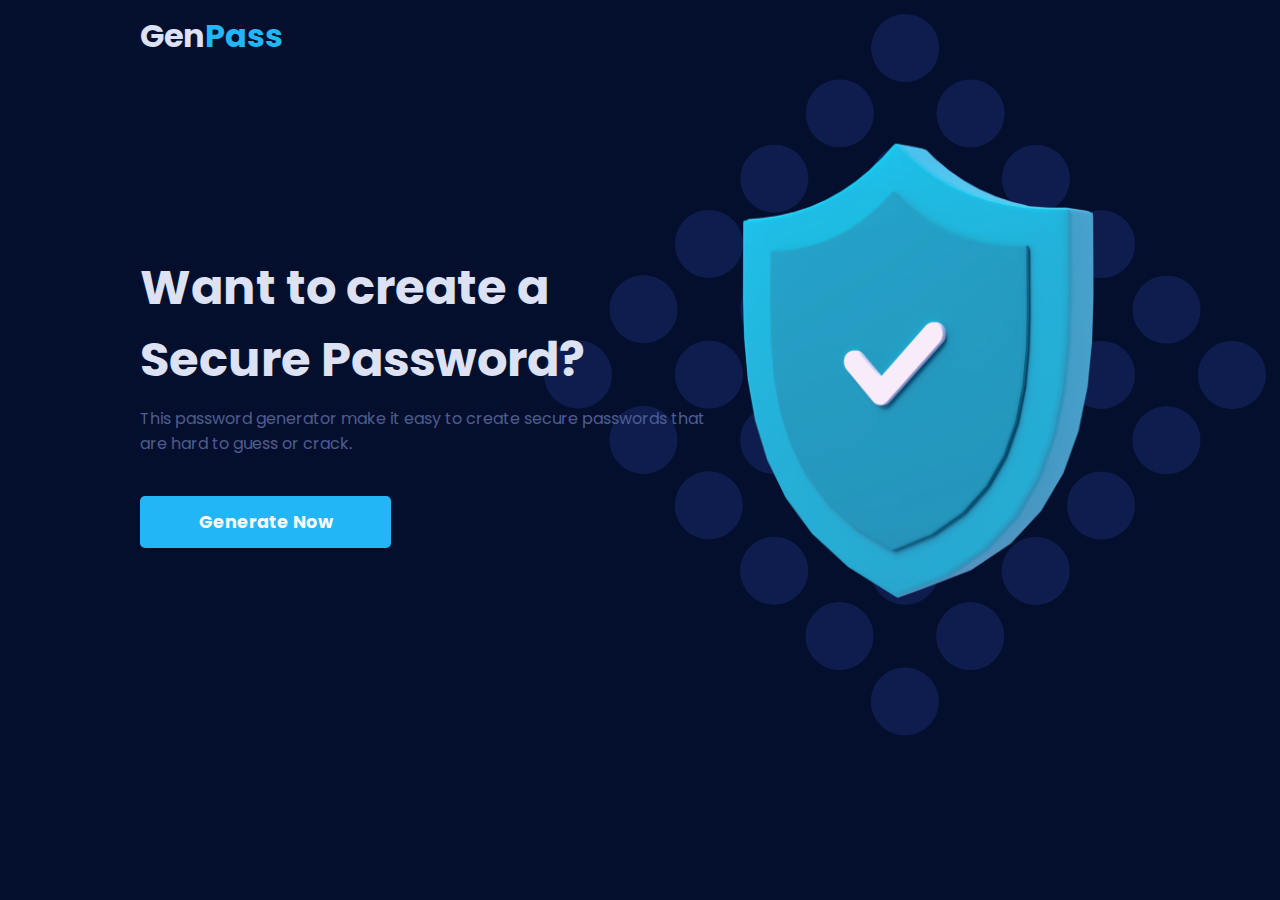
<file: index.html>
<!DOCTYPE html>
<html lang="en">

<head>
    <meta charset="UTF-8">
    <meta name="viewport" content="width=s, initial-scale=1.0">
    <title>Password Generator</title>
    <link rel="stylesheet" href="css/style.css">
</head>

<body>
    <div class="nav">
        <a href="index.html">
            <h1>Gen<span>Pass</span></h1>
        </a>
    </div>

    <div class="container">
        <div class="left-container">
            <h1>Want to create a Secure Password?</h1>
            <p>This password generator make it easy to create secure passwords that are hard to guess or crack.</p>
            <button onclick="window.location = 'passgen.html'">Generate Now</button>
        </div>

        <div class="right-container">
            <img src="images/shield.png" alt="">
        </div>

        <img src="images/bilog.png" alt="" id="bilogbilog">
    </div>
</body>

</html>
</file>
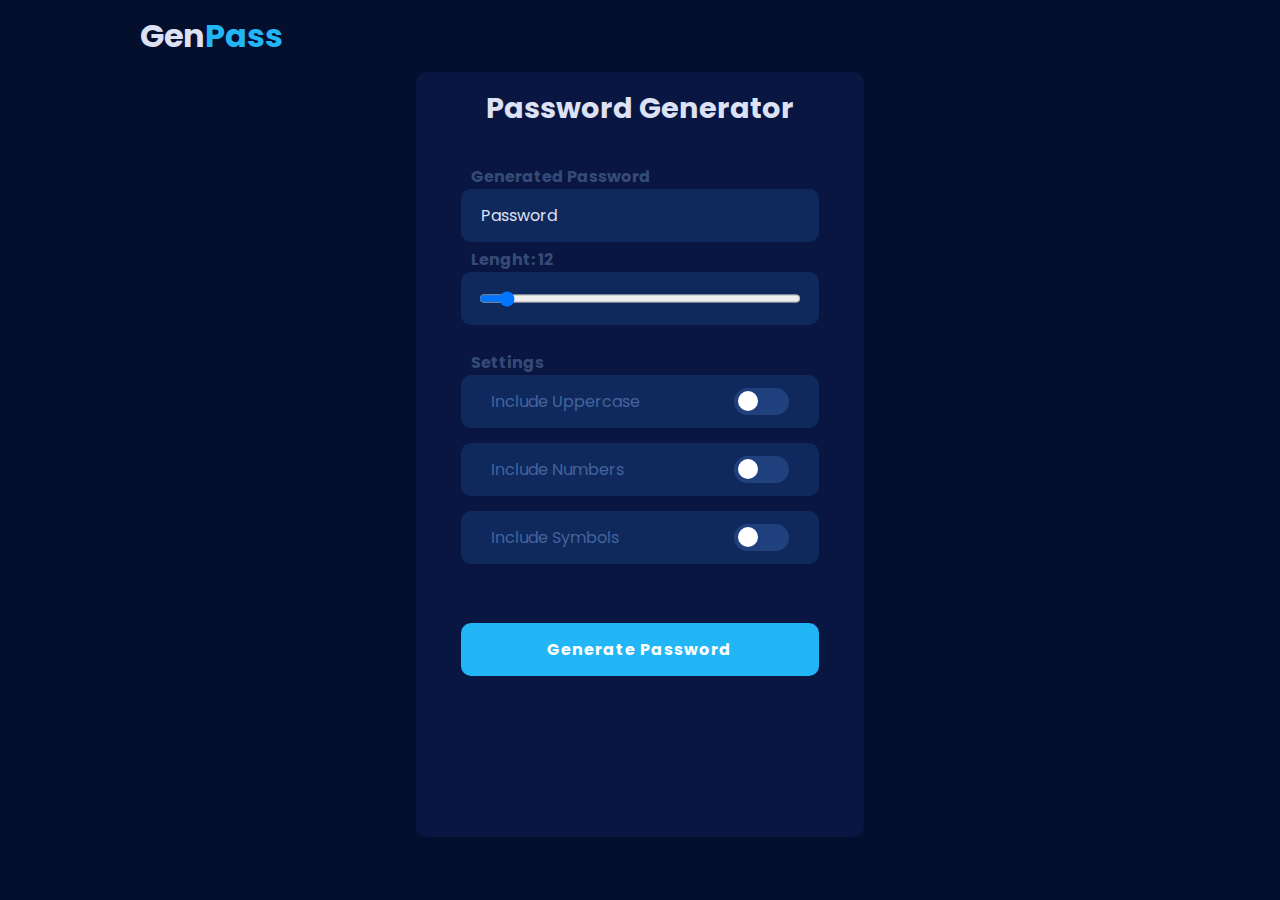
<file: passgen.html>
<!DOCTYPE html>
<html lang="en">

<head>
    <meta charset="UTF-8">
    <meta name="viewport" content="width=device-width, initial-scale=1.0">
    <title>Password Generator</title>
    <link rel="stylesheet" href="css/style.css">
    <script src="script.js" defer></script>
</head>

<body>
    <div class="nav">
        <a href="index.html">
            <h1>Gen<span>Pass</span></h1>
        </a>
    </div>
    <div class="container-pass">
        <div class="inner-container-pass">
            <form action="" id="passwordGeneratorForm">
                <div class="header">
                    <h1>Password Generator</h1>
                </div>
                <div class="row">
                    <div class="inner-row">
                        <label for="genpass">Generated Password</label>
                        <input type="text" name="" id="genpass" readonly value="Password">
                    </div>
                </div>

                <div class="row">
                    <div class="inner-row">
                        <label for="range">Lenght: <span id="rangeval"> 12</span></label>
                        <div class="for-range">
                            <input type="range" name="" id="myRange" min="12" max="100" value="12">
                        </div>
                    </div>
                </div>

                <div class="row">
                    <div class="inner-row">
                        <label for="upcase">Settings</label>
                        <div class="for-setting">
                            <p>Include Uppercase</p>
                            <label class="switch">
                            <input type="checkbox" id="includeUppercase"><span class="slider round"></span>
                        </label>
                        </div>
                        <div class="for-setting">
                            <p>Include Numbers</p>
                            <label class="switch">
                            <input type="checkbox" id="includeNumbers"><span class="slider round"></span>
                        </label>
                        </div>
                        <div class="for-setting">
                            <p>Include Symbols</p>
                            <label class="switch">
                            <input type="checkbox" id="includeSymbols"><span class="slider round"></span>
                        </label>
                        </div>
                    </div>
                </div>

                <div class="row">
                    <div class="inner-row">
                        <input type="submit" value="Generate Password">
                    </div>
                </div>
            </form>
        </div>
    </div>

    <script type="text/javascript">
    </script>
</body>

</html>
</file>
<file: css/style.css>
@import url("https://fonts.googleapis.com/css2?family=Poppins:wght@400;500;700&display=swap");
*,
body {
  -webkit-box-sizing: border-box;
          box-sizing: border-box;
  background: #040F2D;
  margin: 0;
  overflow: hidden;
}

.nav {
  height: 72px;
  width: 100%;
  display: -webkit-box;
  display: -ms-flexbox;
  display: flex;
  padding-left: 140px;
  -webkit-box-pack: start;
      -ms-flex-pack: start;
          justify-content: flex-start;
  -webkit-box-align: center;
      -ms-flex-align: center;
          align-items: center;
  font-family: "Poppins";
}

.nav a {
  text-decoration: none;
}

.nav a h1 {
  color: #DDE1F4;
  background: none;
}

.nav a h1 span {
  background: none;
  color: #23B6F6;
  padding: 0px;
}

@-webkit-keyframes spin {
  100% {
    -webkit-transform: rotate(360deg);
    transform: rotate(360deg);
  }
}

@keyframes spin {
  100% {
    -webkit-transform: rotate(360deg);
    transform: rotate(360deg);
  }
}

.container {
  padding-left: 140px;
  display: -webkit-box;
  display: -ms-flexbox;
  display: flex;
  -webkit-box-pack: justify;
      -ms-flex-pack: justify;
          justify-content: space-between;
  font-family: "Poppins";
  margin-top: 180px;
  overflow: visible;
  z-index: -2;
}

.container .left-container {
  width: 600px;
  height: 500px;
  display: -webkit-box;
  display: -ms-flexbox;
  display: flex;
  -webkit-box-pack: start;
      -ms-flex-pack: start;
          justify-content: flex-start;
  -webkit-box-align: start;
      -ms-flex-align: start;
          align-items: flex-start;
  -webkit-box-orient: vertical;
  -webkit-box-direction: normal;
      -ms-flex-direction: column;
          flex-direction: column;
  z-index: 3;
  background: none;
}

.container .left-container h1 {
  color: #DDE1F4;
  margin-bottom: 10px;
  font-size: 3rem;
  background: none;
  width: 80%;
}

.container .left-container p {
  color: #4E5D90;
  margin-bottom: 50px;
  background: none;
}

.container .left-container button {
  width: 251px;
  height: 52px;
  background: #23B6F6;
  border: none;
  border-radius: 5px;
  font-family: "Poppins";
  font-weight: bold;
  color: #fafafa;
  cursor: pointer;
  margin-top: -10px;
  font-size: 1.1rem;
}

.container .left-container button:focus {
  outline: none;
}

.container .left-container button:hover {
  background: -webkit-gradient(linear, left top, right bottom, from(#537CE5), to(#46CDDF));
  background: linear-gradient(to bottom right, #537CE5, #46CDDF);
}

.container .right-container {
  width: 600px;
  height: 500px;
  display: -webkit-box;
  display: -ms-flexbox;
  display: flex;
  -webkit-box-pack: start;
      -ms-flex-pack: start;
          justify-content: flex-start;
  -webkit-box-align: start;
      -ms-flex-align: start;
          align-items: flex-start;
  -webkit-box-orient: vertical;
  -webkit-box-direction: normal;
      -ms-flex-direction: column;
          flex-direction: column;
  margin-top: -120px;
  z-index: 2;
  background: none;
}

.container .right-container img {
  background: none;
}

.container #bilogbilog {
  position: absolute;
  width: 750px;
  height: 750px;
  background: none;
  z-index: 1;
  top: 0;
  right: 0;
  -webkit-animation: spin 120s linear infinite;
          animation: spin 120s linear infinite;
}

.container-pass {
  width: 100%;
  height: 85vh;
  display: -webkit-box;
  display: -ms-flexbox;
  display: flex;
  -webkit-box-pack: center;
      -ms-flex-pack: center;
          justify-content: center;
  -webkit-box-align: center;
      -ms-flex-align: center;
          align-items: center;
  overflow: visible;
}

.container-pass .inner-container-pass {
  width: 35%;
  height: 100%;
  background: #091642;
  border-radius: 10px;
  font-family: "Poppins";
}

.container-pass .inner-container-pass form {
  background: none;
}

.container-pass .inner-container-pass form .header {
  width: 100%;
  height: 52px;
  display: -webkit-box;
  display: -ms-flexbox;
  display: flex;
  -webkit-box-pack: center;
      -ms-flex-pack: center;
          justify-content: center;
  -webkit-box-align: center;
      -ms-flex-align: center;
          align-items: center;
  background: none;
  margin-top: 10px;
}

.container-pass .inner-container-pass form .header h1 {
  background: none;
  color: #DDE1F4;
  font-size: 1.8rem;
}

.container-pass .inner-container-pass form .row {
  width: 100%;
  display: -webkit-box;
  display: -ms-flexbox;
  display: flex;
  -webkit-box-pack: center;
      -ms-flex-pack: center;
          justify-content: center;
  -webkit-box-align: center;
      -ms-flex-align: center;
          align-items: center;
  background: none;
  margin-top: 30px;
  font-family: "Poppins";
  -webkit-box-orient: vertical;
  -webkit-box-direction: normal;
      -ms-flex-direction: column;
          flex-direction: column;
  overflow: visible;
}

.container-pass .inner-container-pass form .row .inner-row {
  width: 80%;
  height: 53px;
  background: none;
  overflow: visible;
}

.container-pass .inner-container-pass form .row .inner-row label {
  background: none;
  color: #354b77;
  font-weight: bold;
  padding-left: 10px;
  font-size: 1rem;
}

.container-pass .inner-container-pass form .row .inner-row label span {
  background: none;
}

.container-pass .inner-container-pass form .row .inner-row input[type="text"] {
  width: 100%;
  height: 100%;
  background: #0F295D;
  border: none;
  border-radius: 10px;
  color: #DDE1F4;
  font-family: "Poppins";
  font-size: 16px;
  padding: 0px 20px;
}

.container-pass .inner-container-pass form .row .inner-row input:focus {
  outline: none;
}

.container-pass .inner-container-pass form .row .inner-row .for-range {
  width: 100%;
  height: 100%;
  background: #0F295D;
  border-radius: 10px;
  display: -webkit-box;
  display: -ms-flexbox;
  display: flex;
  -webkit-box-pack: center;
      -ms-flex-pack: center;
          justify-content: center;
  -webkit-box-align: center;
      -ms-flex-align: center;
          align-items: center;
}

.container-pass .inner-container-pass form .row .inner-row .for-range input[type="range"] {
  width: 90%;
  height: 100%;
  border: none;
  border-radius: 10px;
  color: #DDE1F4;
  font-family: "Poppins";
  font-size: 16px;
  padding: 0px 20px;
  cursor: pointer;
}

.container-pass .inner-container-pass form .row:nth-child(4) {
  width: 100%;
  display: -webkit-box;
  display: -ms-flexbox;
  display: flex;
  -webkit-box-pack: center;
      -ms-flex-pack: center;
          justify-content: center;
  -webkit-box-align: center;
      -ms-flex-align: center;
          align-items: center;
  background: none;
  margin-top: 50px;
  font-family: "Poppins";
  -webkit-box-orient: vertical;
  -webkit-box-direction: normal;
      -ms-flex-direction: column;
          flex-direction: column;
  overflow: visible;
}

.container-pass .inner-container-pass form .row:nth-child(4) .inner-row {
  width: 80%;
  height: 53px;
  background: none;
  overflow: visible;
}

.container-pass .inner-container-pass form .row:nth-child(4) .inner-row .for-setting {
  width: 100%;
  height: 100%;
  background: #0F295D;
  border-radius: 10px;
  display: -webkit-box;
  display: -ms-flexbox;
  display: flex;
  -webkit-box-pack: justify;
      -ms-flex-pack: justify;
          justify-content: space-between;
  padding: 0px 30px;
  -webkit-box-align: center;
      -ms-flex-align: center;
          align-items: center;
  margin-bottom: 15px;
}

.container-pass .inner-container-pass form .row:nth-child(4) .inner-row .for-setting p {
  background: none;
  color: #44639c;
  font-family: "Poppins";
}

.container-pass .inner-container-pass form .row:nth-child(4) .inner-row .for-setting .switch {
  position: relative;
  display: inline-block;
  width: 55px;
  height: 27px;
  /* Rounded sliders */
}

.container-pass .inner-container-pass form .row:nth-child(4) .inner-row .for-setting .switch input {
  opacity: 0;
  width: 0;
  height: 0;
}

.container-pass .inner-container-pass form .row:nth-child(4) .inner-row .for-setting .switch .slider {
  position: absolute;
  cursor: pointer;
  top: 0;
  left: 0;
  right: 0;
  bottom: 0;
  background-color: #21407e;
  -webkit-transition: .4s;
  transition: .4s;
  display: -webkit-box;
  display: -ms-flexbox;
  display: flex;
  -webkit-box-pack: center;
      -ms-flex-pack: center;
          justify-content: center;
  -webkit-box-align: center;
      -ms-flex-align: center;
          align-items: center;
}

.container-pass .inner-container-pass form .row:nth-child(4) .inner-row .for-setting .switch .slider:before {
  position: absolute;
  content: "";
  height: 20px;
  width: 20px;
  left: 4px;
  bottom: 4px;
  background-color: white;
  -webkit-transition: .4s;
  transition: .4s;
}

.container-pass .inner-container-pass form .row:nth-child(4) .inner-row .for-setting .switch input:checked + .slider {
  background-color: #2196F3;
}

.container-pass .inner-container-pass form .row:nth-child(4) .inner-row .for-setting .switch input:focus + .slider {
  -webkit-box-shadow: 0 0 1px #2196F3;
          box-shadow: 0 0 1px #2196F3;
}

.container-pass .inner-container-pass form .row:nth-child(4) .inner-row .for-setting .switch input:checked + .slider:before {
  -webkit-transform: translateX(26px);
  transform: translateX(26px);
}

.container-pass .inner-container-pass form .row:nth-child(4) .inner-row .for-setting .switch .slider.round {
  border-radius: 34px;
}

.container-pass .inner-container-pass form .row:nth-child(4) .inner-row .for-setting .switch .slider.round:before {
  border-radius: 50%;
}

.container-pass .inner-container-pass form .row:nth-child(5) {
  width: 100%;
  display: -webkit-box;
  display: -ms-flexbox;
  display: flex;
  -webkit-box-pack: center;
      -ms-flex-pack: center;
          justify-content: center;
  -webkit-box-align: center;
      -ms-flex-align: center;
          align-items: center;
  background: none;
  margin-top: 220px;
  font-family: "Poppins";
  -webkit-box-orient: vertical;
  -webkit-box-direction: normal;
      -ms-flex-direction: column;
          flex-direction: column;
  overflow: visible;
}

.container-pass .inner-container-pass form .row:nth-child(5) .inner-row {
  width: 80%;
  height: 53px;
  background: none;
  overflow: visible;
}

.container-pass .inner-container-pass form .row:nth-child(5) .inner-row input {
  width: 100%;
  height: 100%;
  color: white;
  background: #23B6F6;
  border-radius: 10px;
  border: none;
  font-family: "Poppins";
  font-weight: bold;
  font-size: 1rem;
  letter-spacing: 1px;
  cursor: pointer;
}

.container-pass .inner-container-pass form .row:nth-child(5) .inner-row input:hover {
  background: -webkit-gradient(linear, left top, right bottom, from(#537CE5), to(#46CDDF));
  background: linear-gradient(to bottom right, #537CE5, #46CDDF);
}

@media only screen and (min-width: 320px) and (max-width: 812px) {
  *,
  body {
    -webkit-box-sizing: border-box;
            box-sizing: border-box;
  }
  .nav {
    height: 72px;
    width: 100%;
    padding: 0px 30px;
    font-family: "Poppins";
  }
  .nav a {
    text-decoration: none;
  }
  .nav a h1 {
    color: #DDE1F4;
    background: none;
    font-size: 2rem;
  }
  .nav a h1 span {
    background: none;
    color: #23B6F6;
    padding: 0px;
  }
  .container {
    width: 100%;
    height: 100vh;
    padding: 0px 30px;
    display: -webkit-box;
    display: -ms-flexbox;
    display: flex;
    -webkit-box-pack: center;
        -ms-flex-pack: center;
            justify-content: center;
    -webkit-box-align: center;
        -ms-flex-align: center;
            align-items: center;
    font-family: "Poppins";
    overflow: visible;
    -webkit-box-orient: vertical;
    -webkit-box-direction: reverse;
        -ms-flex-direction: column-reverse;
            flex-direction: column-reverse;
    z-index: -2;
  }
  .container .left-container {
    width: 100%;
    display: -webkit-box;
    display: -ms-flexbox;
    display: flex;
    -webkit-box-pack: start;
        -ms-flex-pack: start;
            justify-content: flex-start;
    -webkit-box-align: start;
        -ms-flex-align: start;
            align-items: flex-start;
    -webkit-box-orient: vertical;
    -webkit-box-direction: normal;
        -ms-flex-direction: column;
            flex-direction: column;
    z-index: 3;
    background: none;
    margin-top: 40px;
  }
  .container .left-container h1 {
    color: #DDE1F4;
    margin-bottom: 10px;
    font-size: 1.5rem;
    background: none;
  }
  .container .left-container p {
    color: #4E5D90;
    margin-bottom: 50px;
    background: none;
  }
  .container .left-container button {
    width: 100%;
    height: 52px;
    background: #23B6F6;
    border: none;
    border-radius: 5px;
    font-family: "Poppins";
    font-weight: bold;
    color: #fafafa;
    cursor: pointer;
    margin-top: -10px;
    font-size: 1.1rem;
  }
  .container .left-container button:focus {
    outline: none;
  }
  .container .left-container button:hover {
    background: -webkit-gradient(linear, left top, right bottom, from(#537CE5), to(#46CDDF));
    background: linear-gradient(to bottom right, #537CE5, #46CDDF);
  }
  .container .right-container {
    background: none;
    width: 300px;
    height: 260px;
    display: -webkit-box;
    display: -ms-flexbox;
    display: flex;
    -webkit-box-pack: center;
        -ms-flex-pack: center;
            justify-content: center;
    -webkit-box-align: center;
        -ms-flex-align: center;
            align-items: center;
    z-index: 2;
    margin-top: -250px;
  }
  .container .right-container img {
    background: none;
    width: 70%;
  }
  .container #bilogbilog {
    display: none;
    width: 70%;
    height: auto;
    background: none;
    z-index: 1;
    -webkit-animation: spin 120s linear infinite;
            animation: spin 120s linear infinite;
  }
  .container-pass {
    width: 100%;
    height: 630px;
    display: -webkit-box;
    display: -ms-flexbox;
    display: flex;
    -webkit-box-pack: center;
        -ms-flex-pack: center;
            justify-content: center;
    -webkit-box-align: center;
        -ms-flex-align: center;
            align-items: center;
    overflow: visible;
  }
  .container-pass .inner-container-pass {
    width: 95%;
    height: 100%;
    background: #091642;
    border-radius: 10px;
    font-family: "Poppins";
  }
  .container-pass .inner-container-pass form {
    background: none;
  }
  .container-pass .inner-container-pass form .header {
    width: 100%;
    height: 52px;
    display: -webkit-box;
    display: -ms-flexbox;
    display: flex;
    -webkit-box-pack: center;
        -ms-flex-pack: center;
            justify-content: center;
    -webkit-box-align: center;
        -ms-flex-align: center;
            align-items: center;
    background: none;
    margin-top: 10px;
  }
  .container-pass .inner-container-pass form .header h1 {
    background: none;
    color: #DDE1F4;
    font-size: 1.5rem;
  }
  .container-pass .inner-container-pass form .row {
    width: 100%;
    display: -webkit-box;
    display: -ms-flexbox;
    display: flex;
    -webkit-box-pack: center;
        -ms-flex-pack: center;
            justify-content: center;
    -webkit-box-align: center;
        -ms-flex-align: center;
            align-items: center;
    background: none;
    margin-top: 30px;
    font-family: "Poppins";
    -webkit-box-orient: vertical;
    -webkit-box-direction: normal;
        -ms-flex-direction: column;
            flex-direction: column;
    overflow: visible;
  }
  .container-pass .inner-container-pass form .row .inner-row {
    width: 90%;
    height: 53px;
    background: none;
    overflow: visible;
  }
  .container-pass .inner-container-pass form .row .inner-row label {
    background: none;
    color: #354b77;
    font-weight: bold;
    padding-left: 10px;
    font-size: 1rem;
  }
  .container-pass .inner-container-pass form .row .inner-row label span {
    background: none;
  }
  .container-pass .inner-container-pass form .row .inner-row input[type="text"] {
    width: 100%;
    height: 100%;
    background: #0F295D;
    border: none;
    border-radius: 10px;
    color: #DDE1F4;
    font-family: "Poppins";
    font-size: 16px;
    padding: 0px 20px;
  }
  .container-pass .inner-container-pass form .row .inner-row input:focus {
    outline: none;
  }
  .container-pass .inner-container-pass form .row .inner-row .for-range {
    width: 100%;
    height: 100%;
    background: #0F295D;
    border-radius: 10px;
    display: -webkit-box;
    display: -ms-flexbox;
    display: flex;
    -webkit-box-pack: center;
        -ms-flex-pack: center;
            justify-content: center;
    -webkit-box-align: center;
        -ms-flex-align: center;
            align-items: center;
  }
  .container-pass .inner-container-pass form .row .inner-row .for-range input[type="range"] {
    width: 90%;
    height: 100%;
    border: none;
    border-radius: 10px;
    color: #DDE1F4;
    font-family: "Poppins";
    font-size: 16px;
    padding: 0px 20px;
    cursor: pointer;
  }
  .container-pass .inner-container-pass form .row:nth-child(4) {
    width: 100%;
    display: -webkit-box;
    display: -ms-flexbox;
    display: flex;
    -webkit-box-pack: center;
        -ms-flex-pack: center;
            justify-content: center;
    -webkit-box-align: center;
        -ms-flex-align: center;
            align-items: center;
    background: none;
    margin-top: 50px;
    font-family: "Poppins";
    -webkit-box-orient: vertical;
    -webkit-box-direction: normal;
        -ms-flex-direction: column;
            flex-direction: column;
    overflow: visible;
  }
  .container-pass .inner-container-pass form .row:nth-child(4) .inner-row {
    width: 90%;
    height: 53px;
    background: none;
    overflow: visible;
  }
  .container-pass .inner-container-pass form .row:nth-child(4) .inner-row .for-setting {
    width: 100%;
    height: 100%;
    background: #0F295D;
    border-radius: 10px;
    display: -webkit-box;
    display: -ms-flexbox;
    display: flex;
    -webkit-box-pack: justify;
        -ms-flex-pack: justify;
            justify-content: space-between;
    padding: 0px 30px;
    -webkit-box-align: center;
        -ms-flex-align: center;
            align-items: center;
    margin-bottom: 15px;
  }
  .container-pass .inner-container-pass form .row:nth-child(4) .inner-row .for-setting p {
    background: none;
    color: #44639c;
    font-family: "Poppins";
  }
  .container-pass .inner-container-pass form .row:nth-child(4) .inner-row .for-setting .switch {
    position: relative;
    display: inline-block;
    width: 55px;
    height: 27px;
    /* Rounded sliders */
  }
  .container-pass .inner-container-pass form .row:nth-child(4) .inner-row .for-setting .switch input {
    opacity: 0;
    width: 0;
    height: 0;
  }
  .container-pass .inner-container-pass form .row:nth-child(4) .inner-row .for-setting .switch .slider {
    position: absolute;
    cursor: pointer;
    top: 0;
    left: 0;
    right: 0;
    bottom: 0;
    background-color: #21407e;
    -webkit-transition: .4s;
    transition: .4s;
    display: -webkit-box;
    display: -ms-flexbox;
    display: flex;
    -webkit-box-pack: center;
        -ms-flex-pack: center;
            justify-content: center;
    -webkit-box-align: center;
        -ms-flex-align: center;
            align-items: center;
  }
  .container-pass .inner-container-pass form .row:nth-child(4) .inner-row .for-setting .switch .slider:before {
    position: absolute;
    content: "";
    height: 20px;
    width: 20px;
    left: 4px;
    bottom: 4px;
    background-color: white;
    -webkit-transition: .4s;
    transition: .4s;
  }
  .container-pass .inner-container-pass form .row:nth-child(4) .inner-row .for-setting .switch input:checked + .slider {
    background-color: #2196F3;
  }
  .container-pass .inner-container-pass form .row:nth-child(4) .inner-row .for-setting .switch input:focus + .slider {
    -webkit-box-shadow: 0 0 1px #2196F3;
            box-shadow: 0 0 1px #2196F3;
  }
  .container-pass .inner-container-pass form .row:nth-child(4) .inner-row .for-setting .switch input:checked + .slider:before {
    -webkit-transform: translateX(26px);
    transform: translateX(26px);
  }
  .container-pass .inner-container-pass form .row:nth-child(4) .inner-row .for-setting .switch .slider.round {
    border-radius: 34px;
  }
  .container-pass .inner-container-pass form .row:nth-child(4) .inner-row .for-setting .switch .slider.round:before {
    border-radius: 50%;
  }
  .container-pass .inner-container-pass form .row:nth-child(5) {
    width: 100%;
    display: -webkit-box;
    display: -ms-flexbox;
    display: flex;
    -webkit-box-pack: center;
        -ms-flex-pack: center;
            justify-content: center;
    -webkit-box-align: center;
        -ms-flex-align: center;
            align-items: center;
    background: none;
    margin-top: 220px;
    font-family: "Poppins";
    -webkit-box-orient: vertical;
    -webkit-box-direction: normal;
        -ms-flex-direction: column;
            flex-direction: column;
    overflow: visible;
  }
  .container-pass .inner-container-pass form .row:nth-child(5) .inner-row {
    width: 90%;
    height: 53px;
    background: none;
    overflow: visible;
  }
  .container-pass .inner-container-pass form .row:nth-child(5) .inner-row input {
    width: 100%;
    height: 100%;
    color: white;
    background: #23B6F6;
    border-radius: 10px;
    border: none;
    font-family: "Poppins";
    font-weight: bold;
    font-size: 1rem;
    letter-spacing: 1px;
    cursor: pointer;
  }
  .container-pass .inner-container-pass form .row:nth-child(5) .inner-row input:hover {
    background: -webkit-gradient(linear, left top, right bottom, from(#537CE5), to(#46CDDF));
    background: linear-gradient(to bottom right, #537CE5, #46CDDF);
  }
}
/*# sourceMappingURL=style.css.map */
</file>
